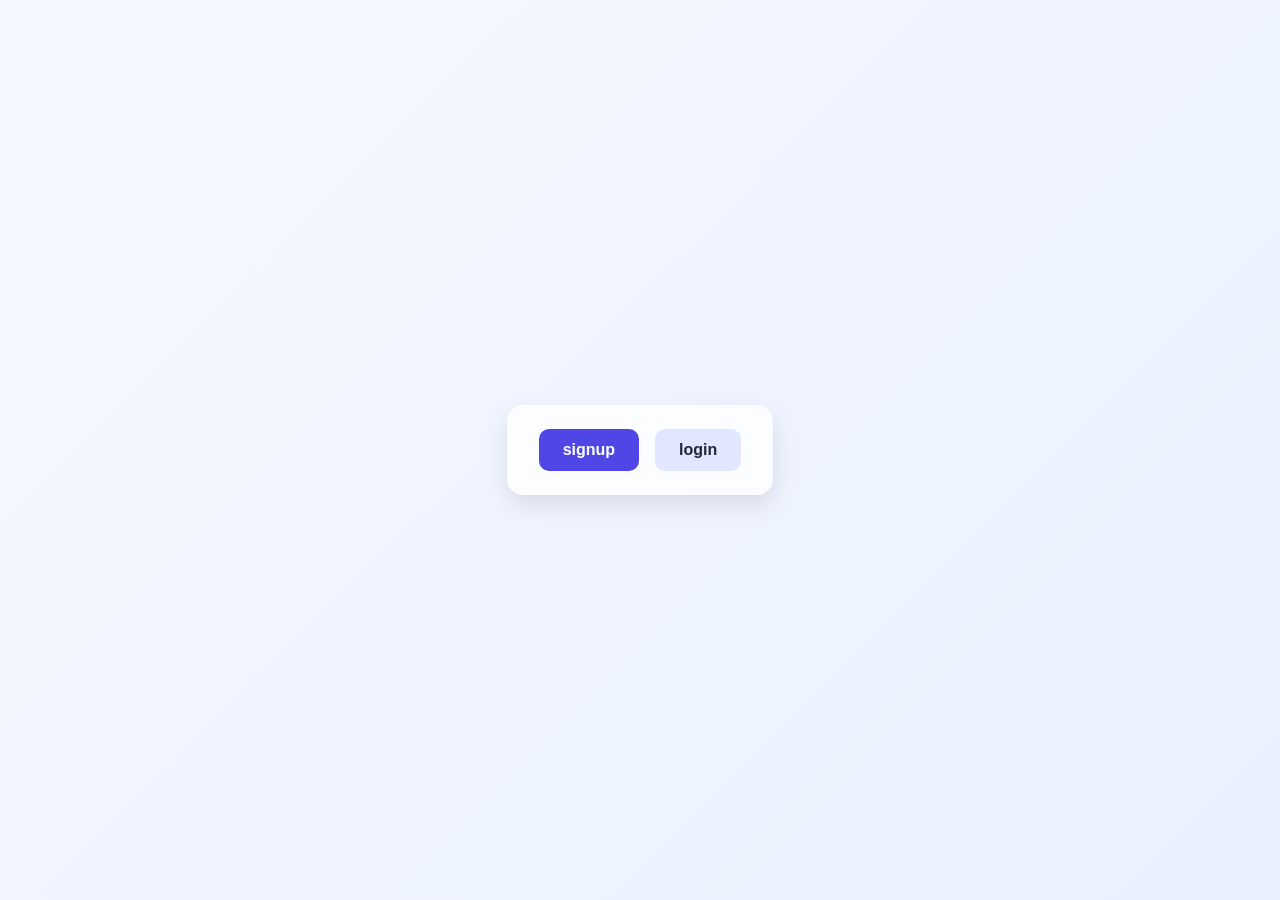
<file: frontend_with_flask/templates/index.html>
<!DOCTYPE html>
<html lang="en">
    <head>
        <style>
            body {
                margin: 0;
                min-height: 100vh;
                display: flex;
                align-items: center;
                justify-content: center;
                background: linear-gradient(135deg, #f6f8ff, #e8f0ff);
                font-family: Arial, sans-serif;
            }

            .button-container {
                display: flex;
                gap: 16px;
                padding: 24px 32px;
                background: rgba(255, 255, 255, 0.8);
                border-radius: 16px;
                box-shadow: 0 10px 25px rgba(0, 0, 0, 0.1);
            }

            .action-button {
                border: none;
                border-radius: 10px;
                padding: 12px 24px;
                font-size: 16px;
                font-weight: 600;
                cursor: pointer;
                transition: transform 0.2s ease, box-shadow 0.2s ease;
            }

            .action-button:hover {
                transform: translateY(-2px);
                box-shadow: 0 8px 18px rgba(0, 0, 0, 0.12);
            }

            .signup-btn {
                background: #4f46e5;
                color: white;
            }

            .login-btn {
                background: #e0e7ff;
                color: #1f2937;
            }
        </style>
    </head>
    <body>
        <div class="button-container">
            <a href="/signup">
                <button class="action-button signup-btn" name="signup">signup</button>
            </a>
            <a href="/login">
                <button class="action-button login-btn" name="login">login</button>
            </a>
        </div>
    </body>
</html>
</file>
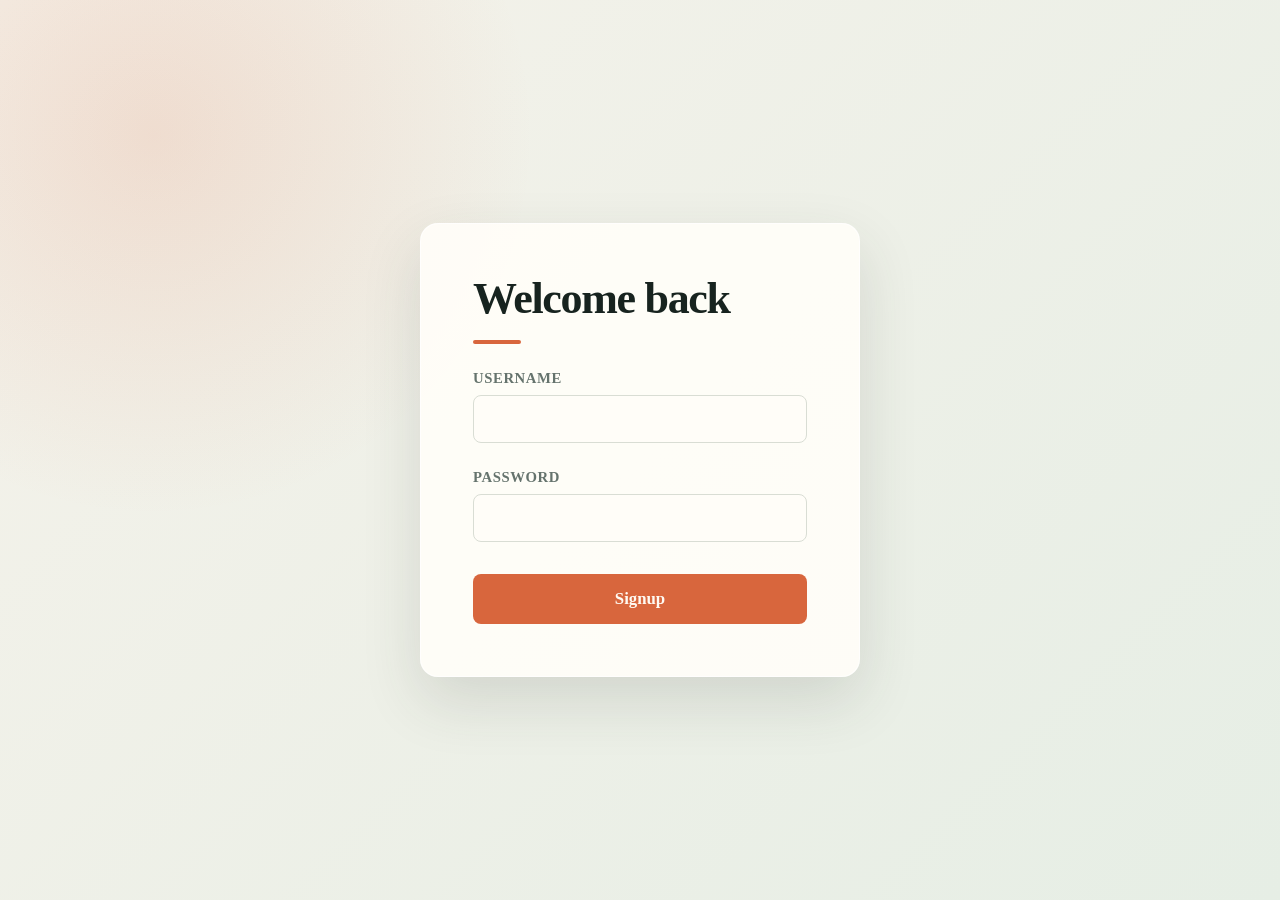
<file: frontend_with_flask/templates/login.html>
<!DOCTYPE html>
<html lang="en">
<head>
    <meta charset="UTF-8">
    <meta name="viewport" content="width=device-width, initial-scale=1.0">
    <title>Log in</title>
    <style>
        :root {
            --ink: #17231f;
            --muted: #65736d;
            --paper: #f5f2ea;
            --panel: #fffdf8;
            --accent: #d8663d;
            --accent-dark: #a9472a;
            --line: #d9ddd4;
            --shadow: 0 24px 60px rgba(47, 57, 49, 0.14);
        }

        * {
            box-sizing: border-box;
        }

        body {
            min-height: 100vh;
            margin: 0;
            display: grid;
            place-items: center;
            padding: 24px;
            color: var(--ink);
            background:
                radial-gradient(circle at 12% 15%, rgba(216, 102, 61, 0.15), transparent 28%),
                linear-gradient(135deg, #f5f2ea 0%, #e6eee5 100%);
            font-family: Georgia, 'Times New Roman', serif;
        }

        form {
            width: min(100%, 440px);
            padding: clamp(30px, 7vw, 52px);
            border: 1px solid rgba(255, 255, 255, 0.8);
            border-radius: 18px;
            background: rgba(255, 253, 248, 0.94);
            box-shadow: var(--shadow);
        }

        h1 {
            margin: 0 0 10px;
            font-size: clamp(2rem, 5vw, 2.75rem);
            line-height: 1.05;
            letter-spacing: -0.03em;
        }

        h1::after {
            content: '';
            display: block;
            width: 48px;
            height: 4px;
            margin-top: 18px;
            border-radius: 2px;
            background: var(--accent);
        }

        label {
            display: block;
            margin: 26px 0 8px;
            color: var(--muted);
            font-size: 0.92rem;
            font-weight: bold;
            letter-spacing: 0.04em;
            text-transform: uppercase;
        }

        input {
            width: 100%;
            padding: 14px 15px;
            border: 1px solid var(--line);
            border-radius: 8px;
            outline: none;
            color: var(--ink);
            background: var(--panel);
            font: inherit;
            font-size: 1rem;
            transition: border-color 160ms ease, box-shadow 160ms ease;
        }

        input:focus {
            border-color: var(--accent);
            box-shadow: 0 0 0 4px rgba(216, 102, 61, 0.14);
        }

        button {
            width: 100%;
            margin-top: 32px;
            padding: 15px 20px;
            border: 0;
            border-radius: 8px;
            color: #fffaf3;
            background: var(--accent);
            cursor: pointer;
            font: inherit;
            font-size: 1.05rem;
            font-weight: bold;
            transition: background 160ms ease, transform 160ms ease;
        }

        button:hover {
            background: var(--accent-dark);
            transform: translateY(-2px);
        }

        button:focus-visible {
            outline: 3px solid rgba(216, 102, 61, 0.35);
            outline-offset: 3px;
        }

        @media (max-width: 420px) {
            body {
                padding: 14px;
            }

            form {
                padding: 30px 22px;
            }
        }
    </style>
</head>
<body>
    <form method="POST">
        <h1>Welcome back</h1>
        <label for="username">Username</label>
        <input id="username" type="text" name="username">
        <label for="password">Password</label>
        <input id="password" type="text" name="password">
        <button type="submit">Signup</button>
    </form>
</body>
</html>
</file>
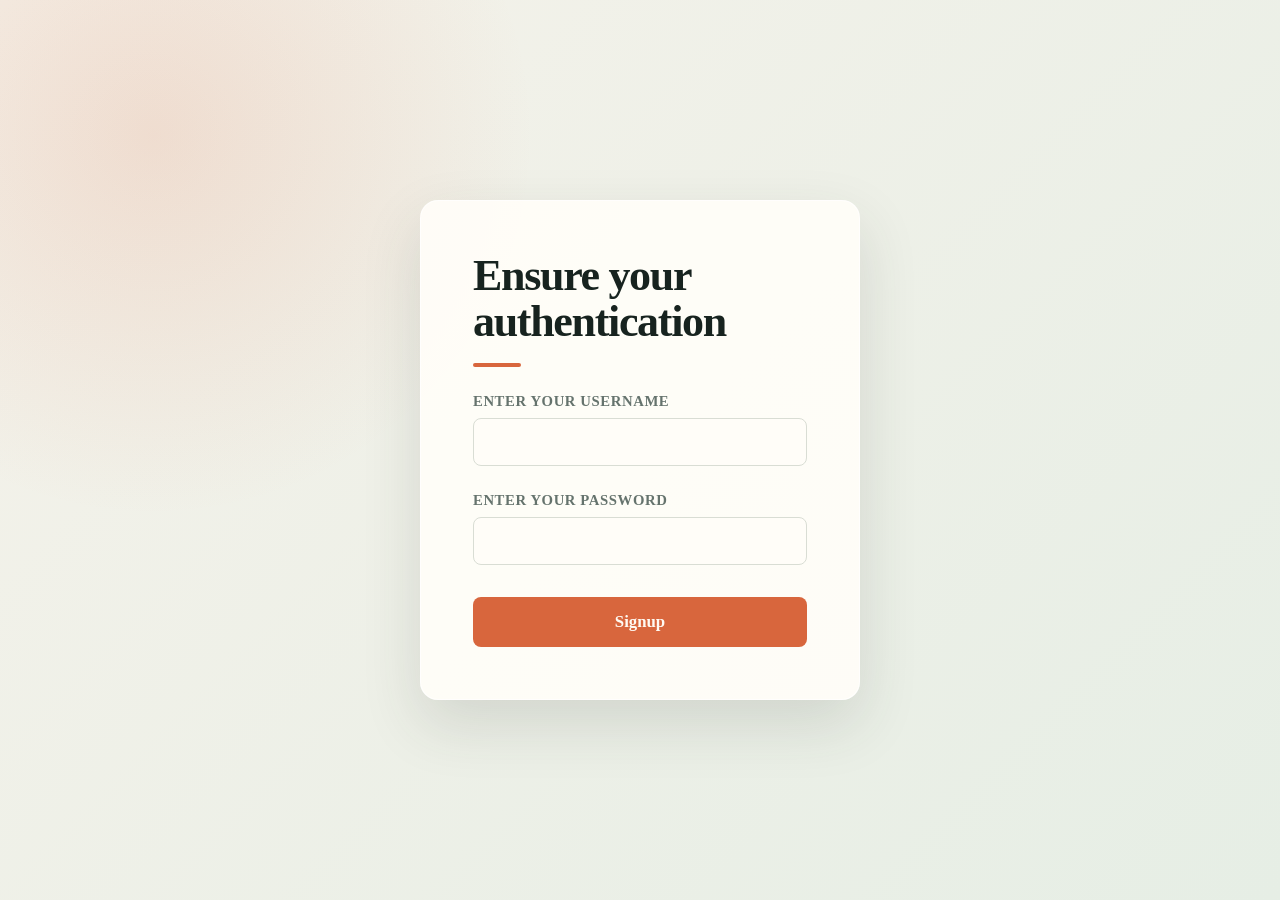
<file: frontend_with_flask/templates/signup.html>
<!DOCTYPE html>
<html lang="en">
    <head>
        <meta charset="UTF-8">
        <meta name="viewport" content="width=device-width, initial-scale=1.0">
        <title>Create your account</title>
        <style>
            :root {
                --ink: #17231f;
                --muted: #65736d;
                --paper: #f5f2ea;
                --panel: #fffdf8;
                --accent: #d8663d;
                --accent-dark: #a9472a;
                --line: #d9ddd4;
                --shadow: 0 24px 60px rgba(47, 57, 49, 0.14);
            }

            * {
                box-sizing: border-box;
            }

            body {
                min-height: 100vh;
                margin: 0;
                display: grid;
                place-items: center;
                padding: 24px;
                color: var(--ink);
                background:
                    radial-gradient(circle at 12% 15%, rgba(216, 102, 61, 0.15), transparent 28%),
                    linear-gradient(135deg, #f5f2ea 0%, #e6eee5 100%);
                font-family: Georgia, 'Times New Roman', serif;
            }

            form {
                width: min(100%, 440px);
                padding: clamp(30px, 7vw, 52px);
                border: 1px solid rgba(255, 255, 255, 0.8);
                border-radius: 18px;
                background: rgba(255, 253, 248, 0.94);
                box-shadow: var(--shadow);
            }

            h1 {
                margin: 0 0 10px;
                font-size: clamp(2rem, 5vw, 2.75rem);
                line-height: 1.05;
                letter-spacing: -0.03em;
            }

            h1::after {
                content: '';
                display: block;
                width: 48px;
                height: 4px;
                margin-top: 18px;
                border-radius: 2px;
                background: var(--accent);
            }

            label {
                display: block;
                margin: 26px 0 8px;
                color: var(--muted);
                font-size: 0.92rem;
                font-weight: bold;
                letter-spacing: 0.04em;
                text-transform: uppercase;
            }

            input {
                width: 100%;
                padding: 14px 15px;
                border: 1px solid var(--line);
                border-radius: 8px;
                outline: none;
                color: var(--ink);
                background: var(--panel);
                font: inherit;
                font-size: 1rem;
                transition: border-color 160ms ease, box-shadow 160ms ease;
            }

            input:focus {
                border-color: var(--accent);
                box-shadow: 0 0 0 4px rgba(216, 102, 61, 0.14);
            }

            button {
                width: 100%;
                margin-top: 32px;
                padding: 15px 20px;
                border: 0;
                border-radius: 8px;
                color: #fffaf3;
                background: var(--accent);
                cursor: pointer;
                font: inherit;
                font-size: 1.05rem;
                font-weight: bold;
                transition: background 160ms ease, transform 160ms ease;
            }

            button:hover {
                background: var(--accent-dark);
                transform: translateY(-2px);
            }

            button:focus-visible {
                outline: 3px solid rgba(216, 102, 61, 0.35);
                outline-offset: 3px;
            }

            @media (max-width: 420px) {
                body {
                    padding: 14px;
                }

                form {
                    padding: 30px 22px;
                }
            }
        </style>
    </head>
    <body>
        <form method="POST">
            <h1>Ensure your authentication</h1>
            <label for="username">Enter your username</label>
            <input id="username" type="text" name="username">
            <label for="password">Enter your password</label>
            <input id="password" type="password" name="password">
            <button type="submit">Signup</button>
        </form>
    </body>
</html>
</file>
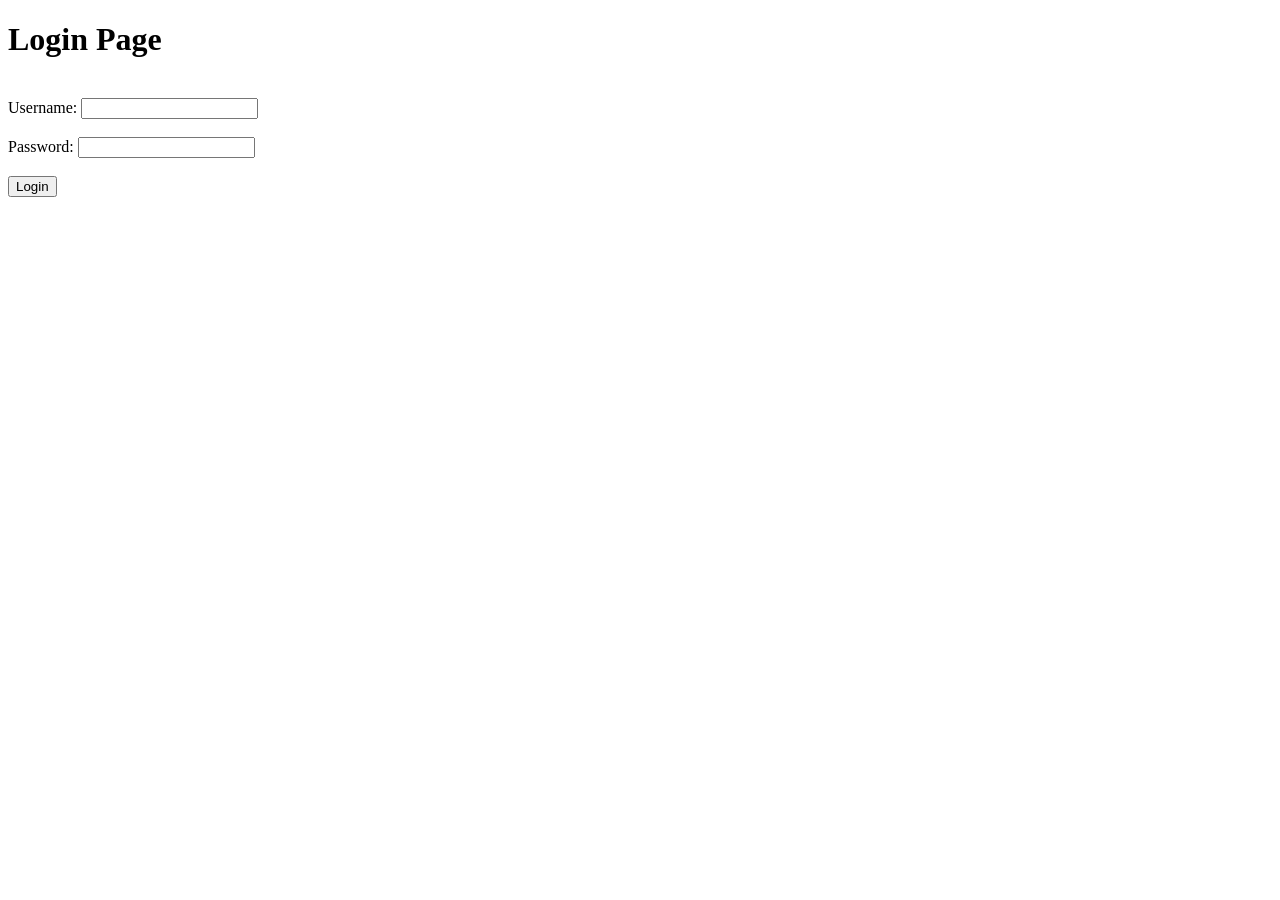
<file: frontend_with_flask/tasks/login_page/templates/login.html>
<!DOCTYPE html>
<html lang="en">
<head>
</head>
<body>

    <form method="POST">

        <h1>Login Page</h1>

        <br>

        <label>Username:</label>
        <input type="text" name="username">

        <br><br>

        <label>Password:</label>
        <input type="password" name="password">

        <br><br>

        <button type="submit">Login</button>

    </form>

</body>
</html>
</file>
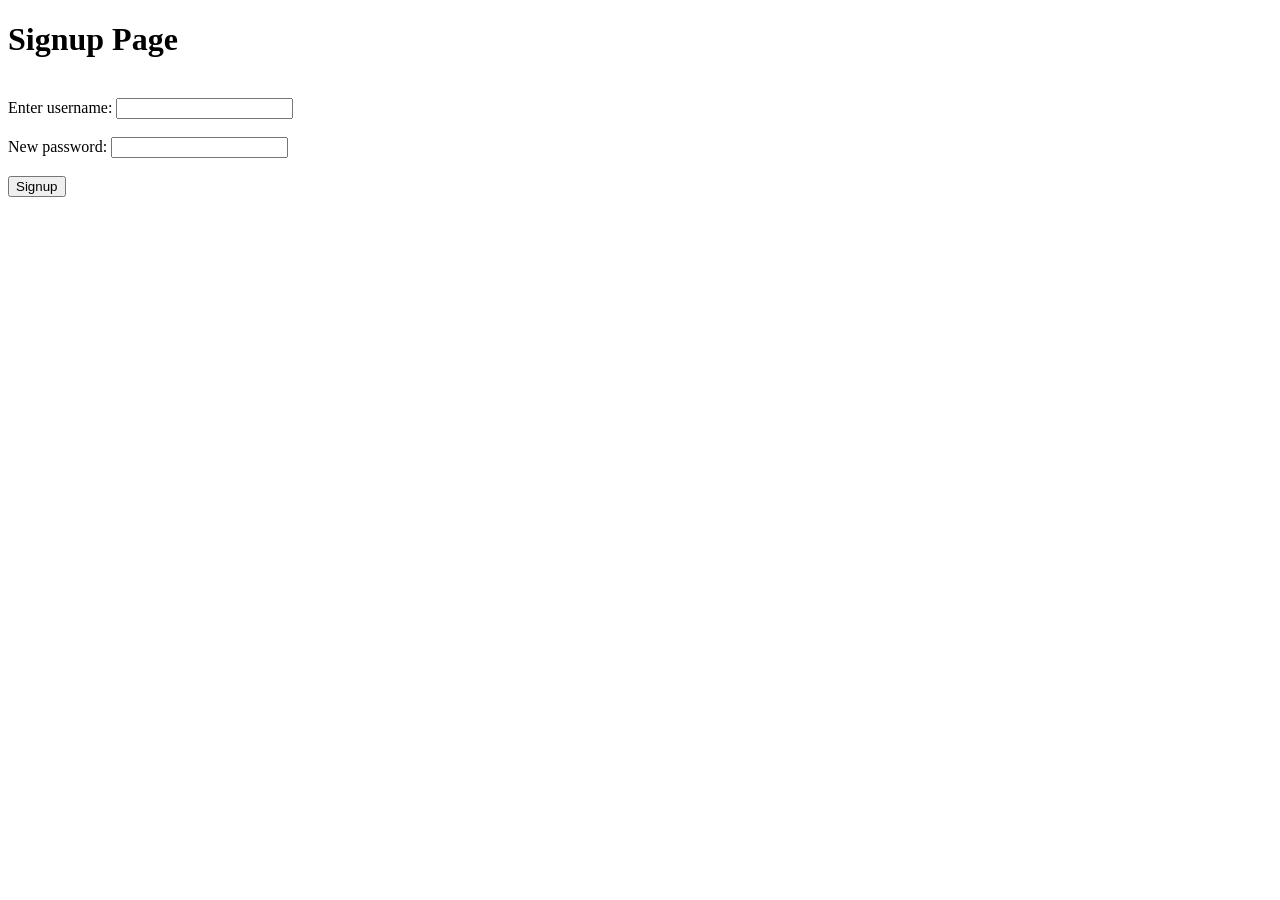
<file: frontend_with_flask/tasks/login_page/templates/signup.html>
<!DOCTYPE html>
<html lang="en">
<head>
</head>
<body>

    <form method="POST">

        <h1>Signup Page</h1>

        <br>

        <label>Enter username:</label>
        <input type="text" name="username">

        <br><br>

        <label>New password:</label>
        <input type="password" name="password">

        <br><br>

        <button type="submit">Signup</button>

    </form>

</body>
</html>
</file>
